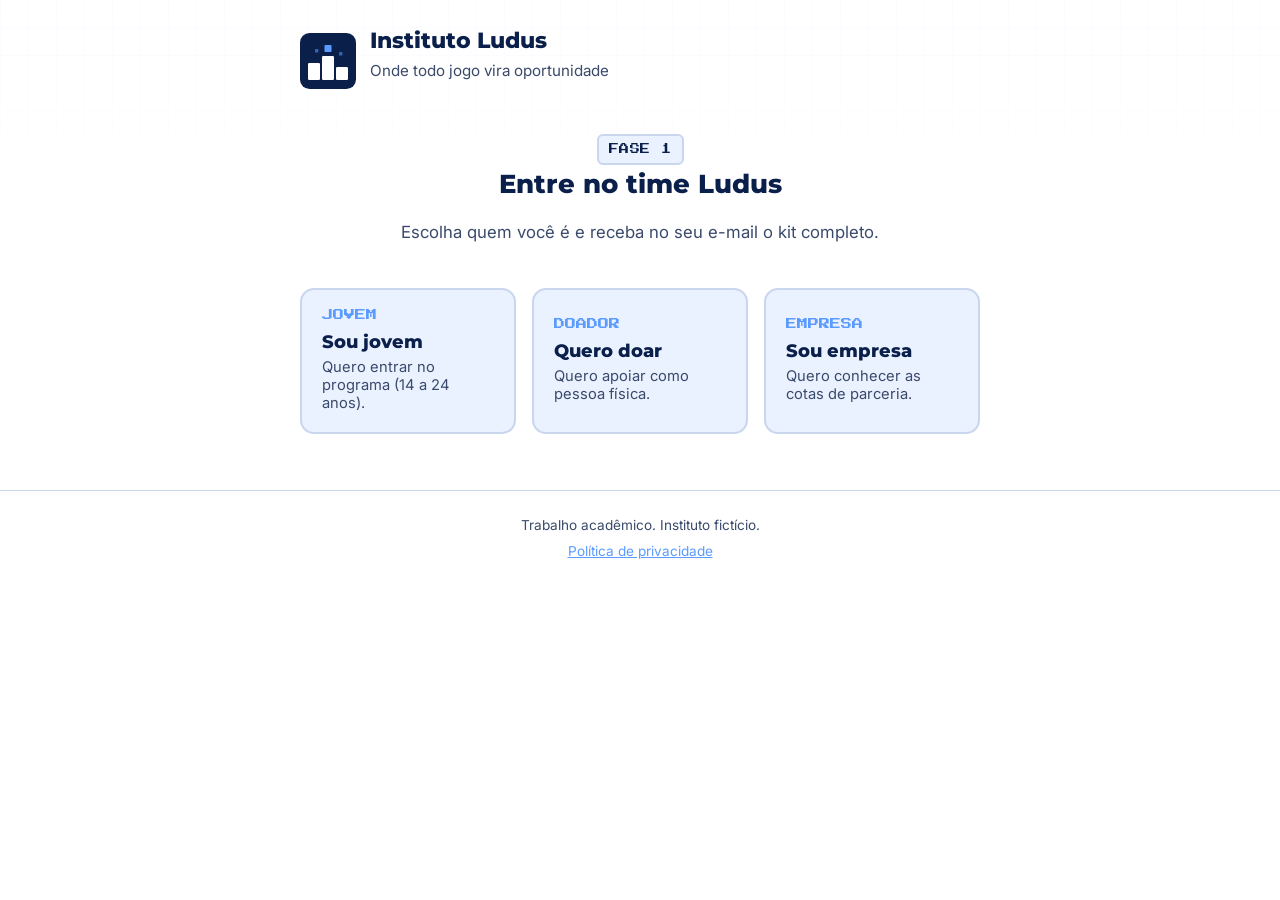
<file: index.html>
<!DOCTYPE html>
<html lang="pt-BR">
<head>
<meta charset="UTF-8">
<meta name="viewport" content="width=device-width, initial-scale=1">
<title>Instituto Ludus — Onde todo jogo vira oportunidade</title>
<meta name="description" content="Instituto Ludus: entre no time como jovem, doador ou empresa parceira e receba o kit completo no seu e-mail.">
<link rel="icon" type="image/svg+xml" href="assets/favicon.svg">
<link rel="preconnect" href="https://fonts.googleapis.com">
<link rel="preconnect" href="https://fonts.gstatic.com" crossorigin>
<link href="https://fonts.googleapis.com/css2?family=Montserrat:wght@800&family=Inter:wght@400;600&family=Press+Start+2P&display=swap" rel="stylesheet">
<link rel="stylesheet" href="styles.css">
</head>
<body>

<header class="topo">
  <div class="container topo-marca">
    <svg viewBox="0 0 560 560" width="56" height="56" aria-hidden="true"><rect width="560" height="560" rx="96" fill="#0B1F4B"/><rect x="80" y="300" width="120" height="170" rx="12" fill="#fff"/><rect x="220" y="230" width="120" height="240" rx="12" fill="#fff"/><rect x="360" y="340" width="120" height="130" rx="12" fill="#fff"/><rect x="245" y="120" width="70" height="70" rx="8" fill="#5B9BFF"/><rect x="150" y="160" width="34" height="34" rx="5" fill="#5B9BFF" opacity=".55"/><rect x="390" y="190" width="34" height="34" rx="5" fill="#5B9BFF" opacity=".55"/></svg>
    <div>
      <h1 class="topo-nome">Instituto Ludus</h1>
      <p class="slogan">Onde todo jogo vira oportunidade</p>
    </div>
  </div>
</header>

<main class="container" id="conteudo-principal">

  <section class="chamada">
    <span class="tag-pixel">FASE 1</span>
    <h2>Entre no time Ludus</h2>
    <p>Escolha quem você é e receba no seu e-mail o kit completo.</p>
  </section>

  <section class="cartoes" aria-label="Escolha seu perfil">
    <button type="button" class="cartao-perfil" id="cartao-jovem" data-perfil="jovem" aria-pressed="false">
      <span class="cartao-emoji">JOVEM</span>
      <h3>Sou jovem</h3>
      <p>Quero entrar no programa (14 a 24 anos).</p>
    </button>
    <button type="button" class="cartao-perfil" id="cartao-doador" data-perfil="doador" aria-pressed="false">
      <span class="cartao-emoji">DOADOR</span>
      <h3>Quero doar</h3>
      <p>Quero apoiar como pessoa física.</p>
    </button>
    <button type="button" class="cartao-perfil" id="cartao-empresa" data-perfil="empresa" aria-pressed="false">
      <span class="cartao-emoji">EMPRESA</span>
      <h3>Sou empresa</h3>
      <p>Quero conhecer as cotas de parceria.</p>
    </button>
  </section>

  <form id="form-ludus" novalidate aria-live="polite">

    <input type="hidden" name="perfil" id="campo-perfil" value="">
    <input type="hidden" name="origem" id="campo-origem" value="">

    <!-- honeypot anti-spam -->
    <div class="campo-honeypot" aria-hidden="true">
      <label for="campo-verificacao-interna">Não preencha este campo</label>
      <input type="text" id="campo-verificacao-interna" name="verificacaoInterna" tabindex="-1" autocomplete="off" data-lpignore="true" data-1p-ignore="true">
    </div>

    <div id="bloco-formulario" class="form-perfil">

      <h2 id="titulo-formulario">Formulário</h2>

      <fieldset>
        <legend>Seus dados</legend>

        <div class="campo">
          <label for="campo-nome">Nome completo *</label>
          <input type="text" id="campo-nome" name="nome" required autocomplete="name">
          <p class="erro-campo">Digite seu nome completo.</p>
        </div>

        <div class="campo">
          <label for="campo-email">E-mail *</label>
          <input type="email" id="campo-email" name="email" required autocomplete="email" inputmode="email">
          <p class="erro-campo">Digite um e-mail válido.</p>
        </div>

        <div class="campo">
          <label for="campo-whatsapp">WhatsApp (opcional)</label>
          <input type="tel" id="campo-whatsapp" name="whatsapp" placeholder="(00) 00000-0000" autocomplete="tel" inputmode="numeric">
          <p class="erro-campo">Use o formato (00) 00000-0000.</p>
        </div>

        <div class="campo">
          <label for="campo-como-conheceu">Como conheceu o Ludus? *</label>
          <select id="campo-como-conheceu" name="comoConheceu" required>
            <option value="">Selecione...</option>
            <option value="apresentacao">Apresentação / QR Code</option>
            <option value="instagram">Instagram</option>
            <option value="tiktok">TikTok</option>
            <option value="influenciador">Influenciador</option>
            <option value="evento">Evento</option>
            <option value="indicacao">Indicação</option>
            <option value="outro">Outro</option>
          </select>
          <p class="erro-campo">Selecione uma opção.</p>
        </div>
      </fieldset>

      <!-- ===================== PERFIL JOVEM ===================== -->
      <fieldset id="secao-jovem" class="secao-perfil" hidden>
        <legend>Sobre você</legend>

        <div class="campo">
          <label for="jovem-idade">Idade *</label>
          <input type="number" id="jovem-idade" name="jovemIdade" min="1" max="120" inputmode="numeric">
          <p class="erro-campo">Digite sua idade (14 a 24 anos).</p>
          <p class="mensagem-idade" id="mensagem-fora-idade">O programa do Ludus atende jovens de 14 a 24 anos. Mesmo assim, obrigado pelo interesse — fique de olho nas nossas redes para outras formas de participar!</p>
        </div>

        <div class="campo">
          <label for="jovem-cidade">Cidade e bairro *</label>
          <input type="text" id="jovem-cidade" name="jovemCidadeBairro">
          <p class="erro-campo">Conte onde você mora.</p>
        </div>

        <div class="campo">
          <label for="jovem-escolaridade">Situação escolar *</label>
          <select id="jovem-escolaridade" name="jovemEscolaridade">
            <option value="">Selecione...</option>
            <option value="cursando-fundamental">Cursando o fundamental</option>
            <option value="cursando-medio">Cursando o médio</option>
            <option value="medio-concluido">Médio concluído</option>
            <option value="cursando-faculdade">Cursando faculdade</option>
            <option value="parei-de-estudar">Parei de estudar</option>
          </select>
          <p class="erro-campo">Selecione uma opção.</p>
        </div>

        <div class="campo">
          <label for="jovem-trilha">Trilha de interesse *</label>
          <select id="jovem-trilha" name="jovemTrilha">
            <option value="">Selecione...</option>
            <option value="tech">Tech — programação, IA, cibersegurança, games</option>
            <option value="creator">Creator — vídeo, design, copy, tráfego</option>
            <option value="pro-player">Pro Player — competir em alto nível</option>
            <option value="nao-sei">Ainda não sei</option>
          </select>
          <p class="erro-campo">Selecione uma opção.</p>
        </div>

        <div class="campo">
          <label for="jovem-jogos">Quais jogos você mais joga?</label>
          <input type="text" id="jovem-jogos" name="jovemJogos">
        </div>

        <div class="campo">
          <label for="jovem-equipamento">Onde você joga ou estuda? *</label>
          <select id="jovem-equipamento" name="jovemEquipamento">
            <option value="">Selecione...</option>
            <option value="computador-proprio">Computador próprio</option>
            <option value="so-celular">Só celular</option>
            <option value="nao-tenho-equipamento">Não tenho equipamento</option>
          </select>
          <p class="erro-campo">Selecione uma opção.</p>
        </div>

        <div class="campo">
          <label for="jovem-cadunico">Sua família está inscrita no CadÚnico?</label>
          <select id="jovem-cadunico" name="jovemCadunico">
            <option value="">Selecione...</option>
            <option value="sim">Sim</option>
            <option value="nao">Não</option>
            <option value="nao-sei">Não sei</option>
          </select>
        </div>

        <div class="campo">
          <label for="jovem-genero">Gênero (opcional)</label>
          <select id="jovem-genero" name="jovemGenero">
            <option value="">Prefiro não informar agora</option>
            <option value="menina-mulher">Menina / mulher</option>
            <option value="menino-homem">Menino / homem</option>
            <option value="nao-binario">Não binário</option>
            <option value="prefiro-nao-dizer">Prefiro não dizer</option>
          </select>
          <p class="ajuda">Usamos para cumprir a meta de 50% das vagas para meninas.</p>
        </div>

        <div class="campo">
          <span id="label-pcd">Você é uma pessoa com deficiência? (opcional)</span>
          <div class="opcoes-lista" role="group" aria-labelledby="label-pcd">
            <div class="opcao-linha">
              <input type="radio" id="jovem-pcd-sim" name="jovemPcd" value="sim">
              <label for="jovem-pcd-sim">Sim</label>
            </div>
            <div class="opcao-linha">
              <input type="radio" id="jovem-pcd-nao" name="jovemPcd" value="nao">
              <label for="jovem-pcd-nao">Não</label>
            </div>
          </div>
        </div>

        <div class="campo" id="campo-adaptacao" hidden>
          <label for="jovem-adaptacao">Precisa de alguma adaptação?</label>
          <input type="text" id="jovem-adaptacao" name="jovemAdaptacao">
        </div>

        <div class="bloco-menor" id="bloco-responsavel" hidden>
          <p>Como você tem menos de 18 anos, precisamos dos dados de um responsável.</p>

          <div class="campo">
            <label for="resp-nome">Nome do responsável *</label>
            <input type="text" id="resp-nome" name="responsavelNome">
            <p class="erro-campo">Digite o nome do responsável.</p>
          </div>

          <div class="campo">
            <label for="resp-email">E-mail do responsável *</label>
            <input type="email" id="resp-email" name="responsavelEmail">
            <p class="erro-campo">Digite um e-mail válido.</p>
          </div>

          <div class="campo">
            <label for="resp-telefone">Telefone do responsável *</label>
            <input type="tel" id="resp-telefone" name="responsavelTelefone" placeholder="(00) 00000-0000">
            <p class="erro-campo">Digite um telefone válido.</p>
          </div>

          <div class="campo">
            <div class="checkbox-consentimento">
              <input type="checkbox" id="resp-autorizacao" name="responsavelAutorizacao">
              <label for="resp-autorizacao">Sou o responsável ou tenho a autorização dele para esta inscrição. *</label>
            </div>
            <p class="erro-campo">É preciso confirmar a autorização do responsável.</p>
          </div>
        </div>
      </fieldset>

      <!-- ===================== PERFIL DOADOR ===================== -->
      <fieldset id="secao-doador" class="secao-perfil" hidden>
        <legend>Sobre o seu apoio</legend>

        <p class="aviso-sem-cobranca">Este cadastro não gera nenhuma cobrança. Ele só envia o kit do doador para o seu e-mail.</p>

        <div class="campo">
          <span id="label-nivel">Como você quer apoiar? *</span>
          <div class="opcoes-lista" role="radiogroup" aria-labelledby="label-nivel">
            <div class="opcao-linha">
              <input type="radio" id="doador-torcida" name="doadorNivel" value="torcida">
              <label for="doador-torcida">Torcida — R$ 20 por mês</label>
            </div>
            <div class="opcao-linha">
              <input type="radio" id="doador-treino" name="doadorNivel" value="treino">
              <label for="doador-treino">Treino — R$ 50 por mês</label>
            </div>
            <div class="opcao-linha">
              <input type="radio" id="doador-podio" name="doadorNivel" value="podio">
              <label for="doador-podio">Pódio — R$ 100 por mês</label>
            </div>
            <div class="opcao-linha">
              <input type="radio" id="doador-unica" name="doadorNivel" value="doacao-unica">
              <label for="doador-unica">Doação única</label>
            </div>
            <div class="opcao-linha">
              <input type="radio" id="doador-decidindo" name="doadorNivel" value="decidindo">
              <label for="doador-decidindo">Ainda estou decidindo</label>
            </div>
          </div>
          <p class="erro-campo">Escolha uma opção.</p>
        </div>

        <div class="campo">
          <span id="label-mural">Quer seu nome no mural de apoiadores?</span>
          <div class="opcoes-lista" role="radiogroup" aria-labelledby="label-mural">
            <div class="opcao-linha">
              <input type="radio" id="doador-mural-sim" name="doadorMural" value="sim">
              <label for="doador-mural-sim">Sim</label>
            </div>
            <div class="opcao-linha">
              <input type="radio" id="doador-mural-nao" name="doadorMural" value="nao">
              <label for="doador-mural-nao">Não</label>
            </div>
          </div>
        </div>

        <div class="campo">
          <label for="doador-marketing">Trabalha com marketing ou dados como autônomo?</label>
          <select id="doador-marketing" name="doadorMarketing">
            <option value="">Selecione...</option>
            <option value="social-media">Social media</option>
            <option value="gestao-trafego">Gestão de tráfego</option>
            <option value="analise-dados">Análise de dados</option>
            <option value="creator">Creator</option>
            <option value="nao-trabalho">Não trabalho com isso</option>
          </select>
          <p class="ajuda">Se sim, o kit traz um bônus de IA para o seu trabalho.</p>
        </div>

        <div class="campo">
          <span id="label-relatorio">Quer receber o relatório mensal?</span>
          <div class="opcoes-lista" role="radiogroup" aria-labelledby="label-relatorio">
            <div class="opcao-linha">
              <input type="radio" id="doador-relatorio-sim" name="doadorRelatorio" value="sim" checked>
              <label for="doador-relatorio-sim">Sim</label>
            </div>
            <div class="opcao-linha">
              <input type="radio" id="doador-relatorio-nao" name="doadorRelatorio" value="nao">
              <label for="doador-relatorio-nao">Não</label>
            </div>
          </div>
        </div>
      </fieldset>

      <!-- ===================== PERFIL EMPRESA ===================== -->
      <fieldset id="secao-empresa" class="secao-perfil" hidden>
        <legend>Sobre a empresa</legend>

        <div class="campo">
          <label for="empresa-nome">Nome da empresa *</label>
          <input type="text" id="empresa-nome" name="empresaNome">
          <p class="erro-campo">Digite o nome da empresa.</p>
        </div>

        <div class="campo">
          <label for="empresa-cargo">Seu cargo *</label>
          <input type="text" id="empresa-cargo" name="empresaCargo">
          <p class="erro-campo">Digite seu cargo.</p>
        </div>

        <div class="campo">
          <label for="empresa-setor">Setor</label>
          <select id="empresa-setor" name="empresaSetor">
            <option value="">Selecione...</option>
            <option value="tecnologia">Tecnologia</option>
            <option value="games">Games</option>
            <option value="telecom">Telecom</option>
            <option value="banco-fintech">Banco ou fintech</option>
            <option value="varejo">Varejo</option>
            <option value="outro">Outro</option>
          </select>
        </div>

        <div class="campo">
          <label for="empresa-funcionarios">Número de funcionários</label>
          <select id="empresa-funcionarios" name="empresaFuncionarios">
            <option value="">Selecione...</option>
            <option value="ate-50">Até 50</option>
            <option value="51-200">51 a 200</option>
            <option value="201-1000">201 a 1.000</option>
            <option value="mais-1000">Mais de 1.000</option>
          </select>
        </div>

        <div class="campo">
          <label for="empresa-objetivo">Principal objetivo</label>
          <select id="empresa-objetivo" name="empresaObjetivo">
            <option value="">Selecione...</option>
            <option value="impacto-esg">Impacto ESG</option>
            <option value="atrair-talentos">Atrair talentos</option>
            <option value="voluntariado">Voluntariado</option>
            <option value="marca-comunidade-gamer">Marca na comunidade gamer</option>
          </select>
        </div>

        <div class="campo">
          <span id="label-cota">Cota de interesse *</span>
          <div class="opcoes-lista" role="radiogroup" aria-labelledby="label-cota">
            <div class="opcao-linha">
              <input type="radio" id="empresa-cota-apoiadora" name="empresaCota" value="apoiadora">
              <label for="empresa-cota-apoiadora">Apoiadora — R$ 12 mil por ano</label>
            </div>
            <div class="opcao-linha">
              <input type="radio" id="empresa-cota-liga" name="empresaCota" value="patrocinadora-liga">
              <label for="empresa-cota-liga">Patrocinadora de liga — R$ 36 mil por ano</label>
            </div>
            <div class="opcao-linha">
              <input type="radio" id="empresa-cota-mantenedora" name="empresaCota" value="mantenedora">
              <label for="empresa-cota-mantenedora">Mantenedora — R$ 60 mil por ano</label>
            </div>
            <div class="opcao-linha">
              <input type="radio" id="empresa-cota-presidencia" name="empresaCota" value="presidencia-honra">
              <label for="empresa-cota-presidencia">Presidência de Honra — R$ 80 mil por ano</label>
            </div>
            <div class="opcao-linha">
              <input type="radio" id="empresa-cota-nao-sei" name="empresaCota" value="nao-sei">
              <label for="empresa-cota-nao-sei">Ainda não sei</label>
            </div>
          </div>
          <p class="erro-campo">Escolha uma opção.</p>
        </div>

        <div class="campo">
          <label for="empresa-lucro-real">A empresa é tributada pelo lucro real?</label>
          <select id="empresa-lucro-real" name="empresaLucroReal">
            <option value="">Selecione...</option>
            <option value="sim">Sim</option>
            <option value="nao">Não</option>
            <option value="nao-sei">Não sei</option>
          </select>
        </div>

        <div class="campo">
          <label for="empresa-periodo">Melhor período para uma reunião de 20 minutos</label>
          <select id="empresa-periodo" name="empresaPeriodo">
            <option value="">Selecione...</option>
            <option value="manha">Manhã</option>
            <option value="tarde">Tarde</option>
            <option value="tanto-faz">Tanto faz</option>
          </select>
        </div>

        <div class="campo">
          <label for="empresa-linkedin">LinkedIn (opcional)</label>
          <input type="url" id="empresa-linkedin" name="empresaLinkedin" placeholder="https://linkedin.com/in/...">
        </div>
      </fieldset>

      <fieldset>
        <legend>Consentimento</legend>
        <div class="campo">
          <div class="checkbox-consentimento">
            <input type="checkbox" id="campo-consentimento" name="consentimentoLgpd" required>
            <label for="campo-consentimento">Autorizo o Instituto Ludus a usar meus dados para enviar o kit e entrar em contato sobre o programa. Posso pedir a exclusão a qualquer momento. *</label>
          </div>
          <p class="erro-campo">É preciso aceitar o uso dos dados para continuar.</p>
        </div>
      </fieldset>

      <button type="submit" class="btn btn-primario" id="botao-enviar">Quero receber meu kit</button>
      <p class="status-envio" id="status-envio" role="status" aria-live="polite"></p>
    </div>
  </form>

  <section class="tela-sucesso" id="tela-sucesso" aria-live="polite">
    <span class="check" aria-hidden="true">✓</span>
    <h2>Pronto!</h2>
    <p>O seu kit está a caminho do e-mail <strong id="sucesso-email"></strong>. Confira também a caixa de spam.</p>
    <button type="button" class="btn btn-secundario" id="botao-nova-resposta">Enviar outra resposta</button>
  </section>

</main>

<footer>
  <div class="container">
    <p>Trabalho acadêmico. Instituto fictício.</p>
    <p><a href="privacidade.html">Política de privacidade</a></p>
  </div>
</footer>

<script src="app.js"></script>
</body>
</html>
</file>
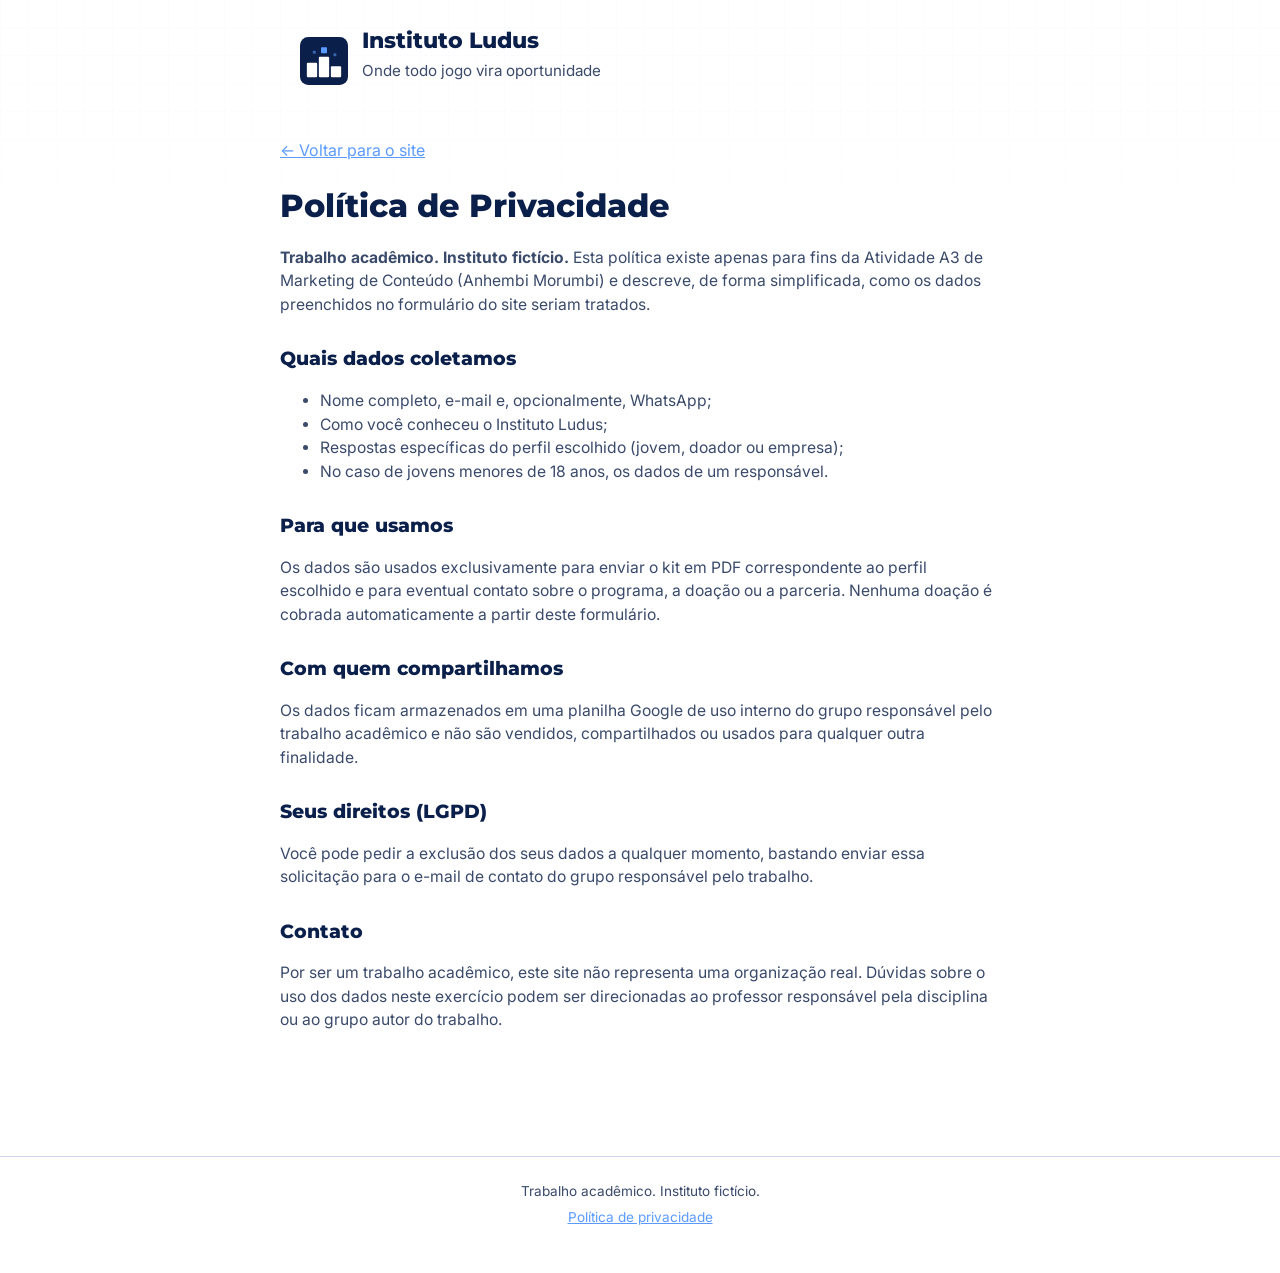
<file: privacidade.html>
<!DOCTYPE html>
<html lang="pt-BR">
<head>
<meta charset="UTF-8">
<meta name="viewport" content="width=device-width, initial-scale=1">
<title>Política de Privacidade — Instituto Ludus</title>
<link rel="icon" type="image/svg+xml" href="assets/favicon.svg">
<link rel="preconnect" href="https://fonts.googleapis.com">
<link rel="preconnect" href="https://fonts.gstatic.com" crossorigin>
<link href="https://fonts.googleapis.com/css2?family=Montserrat:wght@800&family=Inter:wght@400;600&display=swap" rel="stylesheet">
<link rel="stylesheet" href="styles.css">
</head>
<body>

<header class="topo">
  <div class="container topo-marca">
    <svg viewBox="0 0 560 560" width="48" height="48" aria-hidden="true"><rect width="560" height="560" rx="96" fill="#0B1F4B"/><rect x="80" y="300" width="120" height="170" rx="12" fill="#fff"/><rect x="220" y="230" width="120" height="240" rx="12" fill="#fff"/><rect x="360" y="340" width="120" height="130" rx="12" fill="#fff"/><rect x="245" y="120" width="70" height="70" rx="8" fill="#5B9BFF"/><rect x="150" y="160" width="34" height="34" rx="5" fill="#5B9BFF" opacity=".55"/><rect x="390" y="190" width="34" height="34" rx="5" fill="#5B9BFF" opacity=".55"/></svg>
    <div>
      <h1 class="topo-nome">Instituto Ludus</h1>
      <p class="slogan">Onde todo jogo vira oportunidade</p>
    </div>
  </div>
</header>

<main class="container pagina-privacidade">
  <a class="voltar-link" href="index.html">&larr; Voltar para o site</a>

  <h1>Política de Privacidade</h1>
  <p><strong>Trabalho acadêmico. Instituto fictício.</strong> Esta política existe apenas para fins da Atividade A3 de Marketing de Conteúdo (Anhembi Morumbi) e descreve, de forma simplificada, como os dados preenchidos no formulário do site seriam tratados.</p>

  <h2>Quais dados coletamos</h2>
  <ul>
    <li>Nome completo, e-mail e, opcionalmente, WhatsApp;</li>
    <li>Como você conheceu o Instituto Ludus;</li>
    <li>Respostas específicas do perfil escolhido (jovem, doador ou empresa);</li>
    <li>No caso de jovens menores de 18 anos, os dados de um responsável.</li>
  </ul>

  <h2>Para que usamos</h2>
  <p>Os dados são usados exclusivamente para enviar o kit em PDF correspondente ao perfil escolhido e para eventual contato sobre o programa, a doação ou a parceria. Nenhuma doação é cobrada automaticamente a partir deste formulário.</p>

  <h2>Com quem compartilhamos</h2>
  <p>Os dados ficam armazenados em uma planilha Google de uso interno do grupo responsável pelo trabalho acadêmico e não são vendidos, compartilhados ou usados para qualquer outra finalidade.</p>

  <h2>Seus direitos (LGPD)</h2>
  <p>Você pode pedir a exclusão dos seus dados a qualquer momento, bastando enviar essa solicitação para o e-mail de contato do grupo responsável pelo trabalho.</p>

  <h2>Contato</h2>
  <p>Por ser um trabalho acadêmico, este site não representa uma organização real. Dúvidas sobre o uso dos dados neste exercício podem ser direcionadas ao professor responsável pela disciplina ou ao grupo autor do trabalho.</p>
</main>

<footer>
  <div class="container">
    <p>Trabalho acadêmico. Instituto fictício.</p>
    <p><a href="privacidade.html">Política de privacidade</a></p>
  </div>
</footer>

</body>
</html>
</file>
<file: styles.css>
/* Instituto Ludus — estilos */

:root {
  --azul-marinho: #0B1F4B;
  --azul: #5B9BFF;
  --azul-claro: #EAF1FF;
  --texto: #3A4A6B;
  --borda: #C9D6EE;
  --branco: #FFFFFF;
  --erro: #C0392B;
  --sucesso: #1E7A46;
  --radius: 14px;
  --toque-min: 44px;
}

* { box-sizing: border-box; }

html { scroll-behavior: smooth; }

body {
  margin: 0;
  background: var(--branco);
  color: var(--texto);
  font-family: 'Inter', system-ui, sans-serif;
  line-height: 1.5;
  position: relative;
}

/* Detalhe gamer: quadradinhos de pixel no fundo */
body::before {
  content: "";
  position: fixed;
  inset: 0;
  pointer-events: none;
  z-index: -1;
  background-image:
    linear-gradient(90deg, var(--azul-claro) 1px, transparent 1px),
    linear-gradient(0deg, var(--azul-claro) 1px, transparent 1px);
  background-size: 28px 28px;
  opacity: .35;
  mask-image: linear-gradient(180deg, rgba(0,0,0,.6), transparent 320px);
}

h1, h2, h3 {
  font-family: 'Montserrat', sans-serif;
  font-weight: 800;
  color: var(--azul-marinho);
  margin: 0 0 .5em;
}

a { color: var(--azul); }
a:focus-visible, button:focus-visible, input:focus-visible,
select:focus-visible, textarea:focus-visible, label:focus-visible {
  outline: 3px solid var(--azul);
  outline-offset: 2px;
}

.container {
  max-width: 720px;
  margin: 0 auto;
  padding: 0 20px;
}

/* Rótulo estilo "fase" */
.tag-pixel {
  display: inline-block;
  font-family: 'Press Start 2P', monospace;
  font-size: 10px;
  color: var(--azul-marinho);
  background: var(--azul-claro);
  border: 2px solid var(--borda);
  border-radius: 6px;
  padding: 6px 10px;
  letter-spacing: .5px;
}

/* Topo */
.topo {
  padding: 24px 0 8px;
}
.topo-marca {
  display: flex;
  align-items: center;
  gap: 14px;
}
.topo-marca img, .topo-marca svg { flex: none; }
.topo-nome { font-size: 1.4rem; margin: 0; }
.slogan {
  font-size: .95rem;
  color: var(--texto);
  margin-top: 2px;
}

/* Chamada */
.chamada {
  padding: 28px 0 10px;
  text-align: center;
}
.chamada h2 { font-size: 1.6rem; }
.chamada p { font-size: 1.05rem; }

/* Cartões de perfil */
.cartoes {
  display: grid;
  grid-template-columns: 1fr;
  gap: 16px;
  padding: 16px 0 8px;
}
@media (min-width: 680px) {
  .cartoes { grid-template-columns: repeat(3, 1fr); }
}

.cartao-perfil {
  display: block;
  width: 100%;
  text-align: left;
  background: var(--azul-claro);
  border: 2px solid var(--borda);
  border-radius: var(--radius);
  padding: 20px;
  cursor: pointer;
  font-family: inherit;
  color: var(--texto);
  min-height: var(--toque-min);
  transition: border-color .15s ease, transform .1s ease, background .15s ease;
}
.cartao-perfil:hover { border-color: var(--azul); }
.cartao-perfil:active { transform: scale(.99); }
.cartao-perfil.selecionado {
  background: var(--azul-marinho);
  border-color: var(--azul-marinho);
  color: var(--branco);
}
.cartao-perfil.selecionado h3,
.cartao-perfil.selecionado .cartao-emoji { color: var(--branco); }

.cartao-emoji {
  font-family: 'Press Start 2P', monospace;
  font-size: 11px;
  color: var(--azul);
  display: block;
  margin-bottom: 10px;
}
.cartao-perfil h3 { font-size: 1.1rem; margin-bottom: 6px; }
.cartao-perfil p { margin: 0; font-size: .92rem; }

/* Formulário */
.form-perfil {
  display: none;
  margin-top: 28px;
  padding: 24px;
  background: var(--azul-claro);
  border: 2px solid var(--borda);
  border-radius: var(--radius);
}
.form-perfil.ativo { display: block; }

.form-perfil h2 { font-size: 1.3rem; }

fieldset {
  border: 1px solid var(--borda);
  border-radius: 10px;
  margin: 0 0 18px;
  padding: 14px 16px 16px;
}
fieldset legend {
  font-family: 'Montserrat', sans-serif;
  font-weight: 800;
  color: var(--azul-marinho);
  padding: 0 6px;
  font-size: .95rem;
}

.campo {
  margin-bottom: 16px;
}
.campo label {
  display: block;
  font-weight: 600;
  margin-bottom: 6px;
  color: var(--azul-marinho);
  font-size: .92rem;
}
.campo .ajuda {
  font-size: .82rem;
  color: var(--texto);
  margin-top: 4px;
}
.campo .erro-campo {
  font-size: .85rem;
  color: var(--erro);
  margin-top: 6px;
  display: none;
}
.campo.com-erro .erro-campo { display: block; }
.campo.com-erro input,
.campo.com-erro select,
.campo.com-erro textarea {
  border-color: var(--erro);
}

input[type="text"], input[type="email"], input[type="tel"],
input[type="number"], input[type="url"], select, textarea {
  width: 100%;
  min-height: var(--toque-min);
  padding: 10px 12px;
  border: 1.5px solid var(--borda);
  border-radius: 8px;
  font-family: inherit;
  font-size: 1rem;
  color: var(--texto);
  background: var(--branco);
}
textarea { min-height: 80px; resize: vertical; }

.opcoes-lista {
  display: flex;
  flex-direction: column;
  gap: 8px;
}
.opcao-linha {
  display: flex;
  align-items: flex-start;
  gap: 10px;
  min-height: var(--toque-min);
  padding: 6px 0;
}
.opcao-linha input[type="radio"],
.opcao-linha input[type="checkbox"] {
  width: 22px;
  height: 22px;
  flex: none;
  margin-top: 2px;
}
.opcao-linha label { font-weight: 400; margin: 0; color: var(--texto); }
.opcao-linha .ajuda { margin-top: 2px; }

.checkbox-consentimento {
  display: flex;
  gap: 10px;
  align-items: flex-start;
  background: var(--branco);
  border: 1.5px solid var(--borda);
  border-radius: 10px;
  padding: 14px;
}
.checkbox-consentimento input {
  width: 24px;
  height: 24px;
  flex: none;
  margin-top: 2px;
}

/* Honeypot escondido */
.campo-honeypot {
  position: absolute;
  left: -9999px;
  width: 1px;
  height: 1px;
  overflow: hidden;
}

.bloco-menor {
  border: 2px dashed var(--azul);
  background: var(--branco);
  border-radius: 10px;
  padding: 14px 16px;
  margin-bottom: 18px;
}
.bloco-menor p { margin-top: 0; font-weight: 600; color: var(--azul-marinho); }

.aviso-sem-cobranca {
  background: var(--branco);
  border-left: 4px solid var(--azul);
  padding: 12px 14px;
  border-radius: 6px;
  font-size: .92rem;
  margin-bottom: 18px;
}

.btn {
  display: inline-flex;
  align-items: center;
  justify-content: center;
  min-height: var(--toque-min);
  min-width: var(--toque-min);
  padding: 12px 22px;
  border-radius: 10px;
  border: none;
  font-family: 'Montserrat', sans-serif;
  font-weight: 800;
  font-size: 1rem;
  cursor: pointer;
}
.btn-primario {
  background: var(--azul-marinho);
  color: var(--branco);
  width: 100%;
}
.btn-primario:disabled {
  background: var(--borda);
  color: var(--texto);
  cursor: not-allowed;
}
.btn-secundario {
  background: var(--branco);
  color: var(--azul-marinho);
  border: 2px solid var(--azul-marinho);
}

.mensagem-idade {
  background: #FFF4E5;
  border: 1px solid #F0C27B;
  color: #7A4B00;
  padding: 12px 14px;
  border-radius: 8px;
  margin-top: 8px;
  display: none;
}
.mensagem-idade.visivel { display: block; }

/* Tela de sucesso */
.tela-sucesso {
  display: none;
  text-align: center;
  padding: 40px 20px;
  margin-top: 24px;
  background: var(--azul-claro);
  border: 2px solid var(--borda);
  border-radius: var(--radius);
}
.tela-sucesso.ativa { display: block; }
.tela-sucesso .check {
  font-size: 2.4rem;
  display: block;
  margin-bottom: 10px;
}

.status-envio {
  margin-top: 14px;
  font-size: .95rem;
  text-align: center;
}
.status-envio.erro { color: var(--erro); }

/* Rodapé */
footer {
  margin-top: 48px;
  padding: 24px 0 40px;
  text-align: center;
  font-size: .85rem;
  color: var(--texto);
  border-top: 1px solid var(--borda);
}
footer p { margin: 0 0 6px; }

/* Página de privacidade */
.pagina-privacidade {
  padding: 32px 0 60px;
}
.pagina-privacidade h2 {
  font-size: 1.2rem;
  margin-top: 28px;
}
.pagina-privacidade p, .pagina-privacidade li { font-size: .98rem; }
.voltar-link { display: inline-block; margin-bottom: 20px; }

.visualmente-oculto {
  position: absolute;
  width: 1px; height: 1px;
  overflow: hidden;
  clip: rect(0 0 0 0);
  white-space: nowrap;
}
</file>
